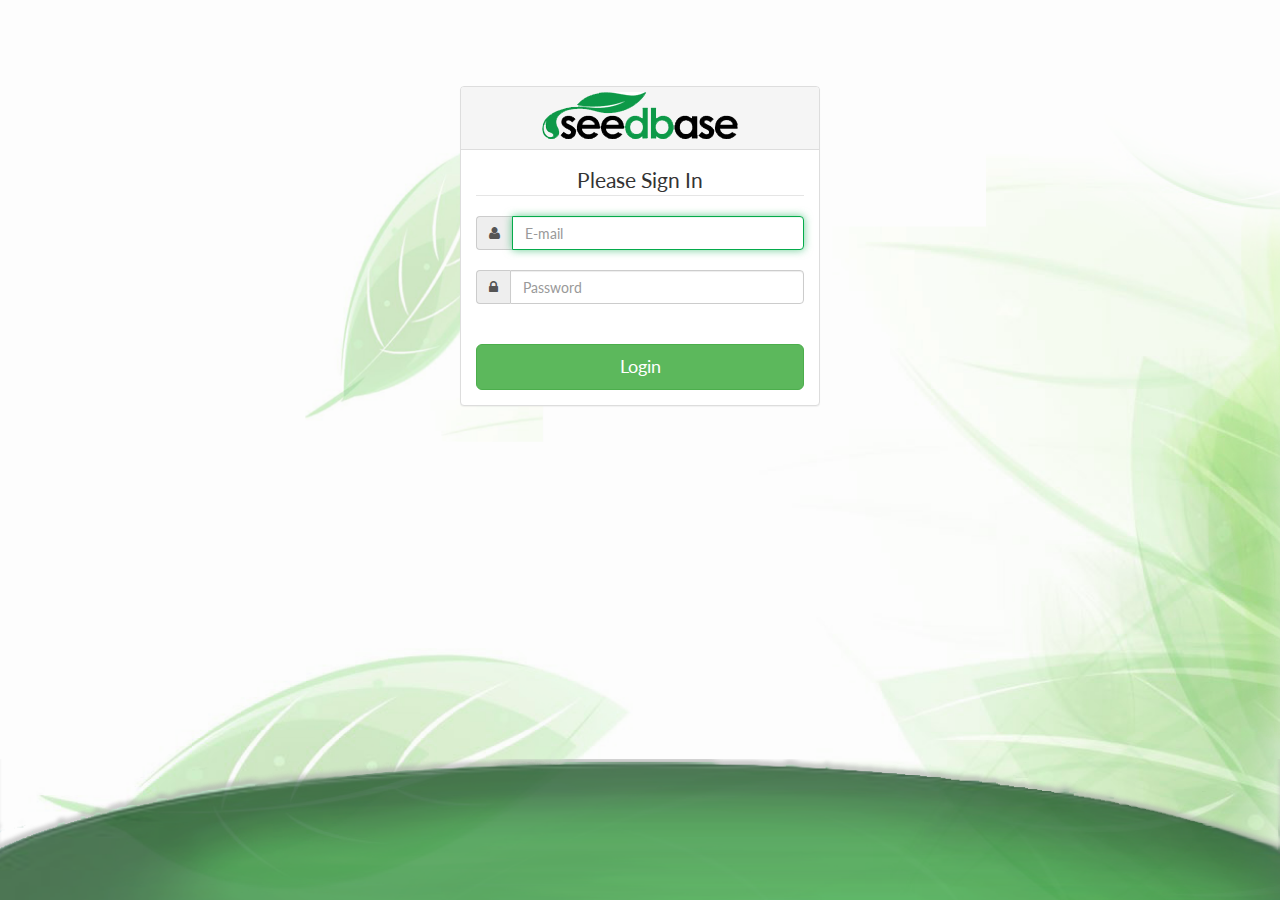
<file: seedbase_ang/index.html>
<!DOCTYPE html>
<html lang="en" ng-app="Seedbase">	
    <head>		
        <meta charset="utf-8">
        <meta name="viewport" content="width=device-width, initial-scale=1.0">	
        <title>MDM | Mobile Device Management</title>
        <link rel="stylesheet" href="css/bootstrap.css">
        <link href="font-awesome/css/font-awesome.css" rel="stylesheet">
	<link href='http://fonts.googleapis.com/css?family=Lato' rel='stylesheet' type='text/css'>
        <!-- SB Admin CSS - Include with every page -->
        <link href="css/sb-admin.css" rel="stylesheet">
    </head>
    <body class="bg">
        <div class="container">
            <div class="row">
                <div class="col-md-4 col-md-offset-4">
                    <div class="login-panel panel panel-default">
                        <div class="panel-heading">
                            <h3 class="panel-title text-center"> <img src="img/seedbase-logo.png" class="width-auto"/> </h3> 
                            <!-- <h3 class="text-center">Please Sign In</h3> -->
                        </div>
                        <div class="panel-body" ng-view></div>
                    </div>
                </div>
            </div>
        </div>

        <div class="">
            <img class="img-responsive" style="position:absolute; bottom:0;" src="img/bottom-bg1.png"/>
        </div>
        
        <!-- Core Scripts - Include with every page -->
        <script src="lib/angular/angular.js"></script>
        <script src="lib/angular/angular-resource.js"></script>
        <script src="lib/angular/angular-cookies.js"></script>
        <script src="app/app.js"></script>
        <script src="app/controllers/LoginController.js"></script>
        <script src="app/services/LoginService.js"></script>
        <script src="js/jquery-1.10.2.js"></script>
        <script src="js/bootstrap.min.js"></script>
        <script src="js/plugins/metisMenu/jquery.metisMenu.js"></script>

        <!-- SB Admin Scripts - Include with every page -->
        <script src="js/sb-admin.js"></script>

    </body>    
</html>
</file>
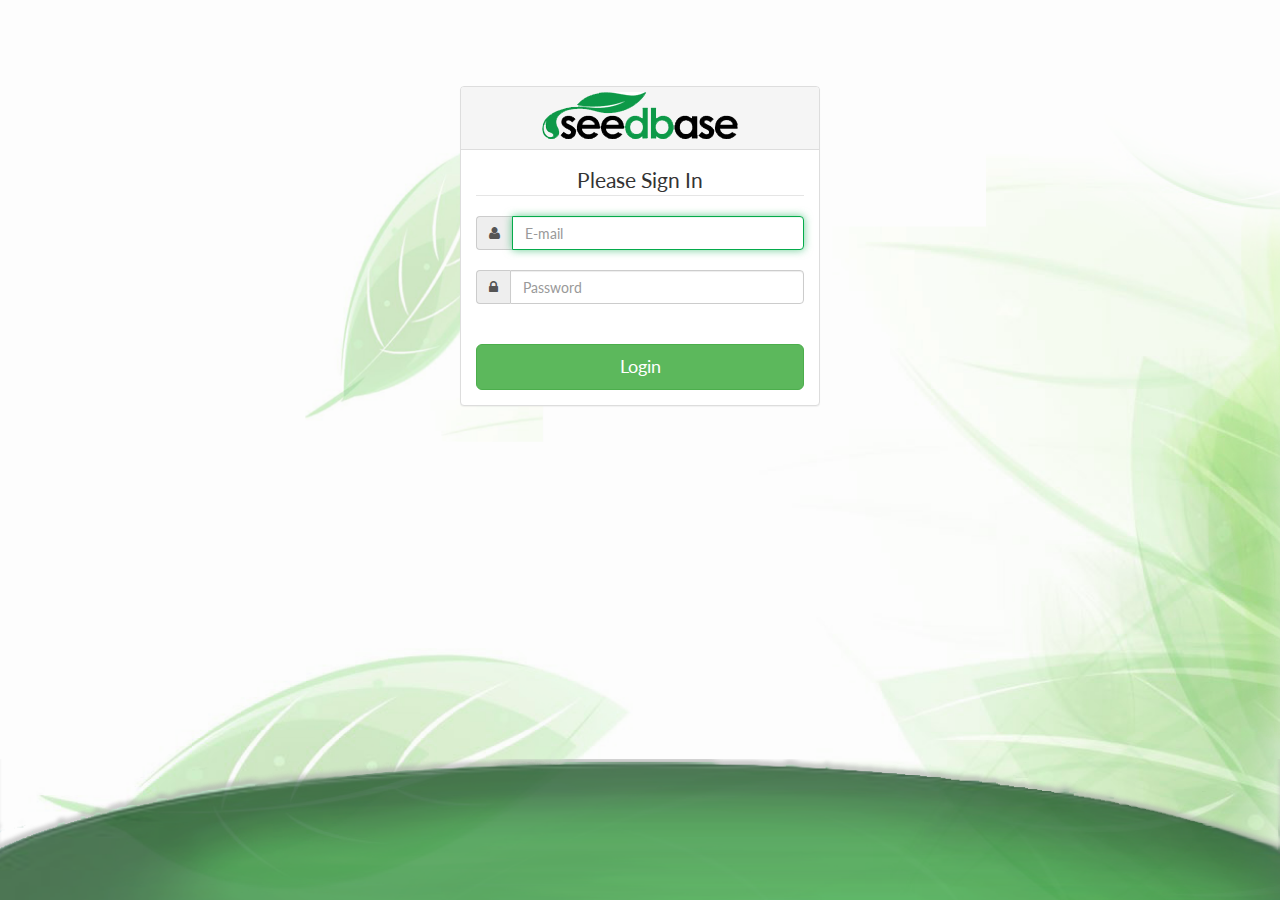
<file: seedbase_ang/home.html>
<!DOCTYPE html>
<html lang="en" ng-app="Seedbase">	
    <head>		
        <title>Users list</title>
        <meta charset="utf-8">
        <meta name="viewport" content="width=device-width, initial-scale=1.0">	
        <link rel="stylesheet" href="css/bootstrap.css">
        <link href="font-awesome/css/font-awesome.css" rel="stylesheet">
        <link href='http://fonts.googleapis.com/css?family=Lato' rel='stylesheet' type='text/css'>
        <!-- SB Admin CSS - Include with every page -->
        <link href="css/sb-admin.css" rel="stylesheet">
    </head>
    <body>

        <div id="wrapper">
            <nav class="navbar navbar-default navbar-fixed-top" role="navigation" style="margin-bottom: 0">
                <div class="navbar-header" ng-controller="HomeController">
                    <button type="button" class="navbar-toggle" data-toggle="collapse" data-target=".sidebar-collapse">
                        <span class="sr-only">Toggle navigation</span>
                        <span class="icon-bar"></span>
                        <span class="icon-bar"></span>
                        <span class="icon-bar"></span>
                    </button>
                    <a class="navbar-brand" href="home.html">{{username }}</a>
                </div>
                <!-- /.navbar-header -->

                <ul class="nav navbar-top-links navbar-right">
                    <li class="dropdown">
                        <a class="dropdown-toggle" data-toggle="dropdown" href="#">
                            <i class="fa fa-envelope fa-fw"></i>  <i class="fa fa-caret-down"></i>
                        </a>
                        <ul class="dropdown-menu dropdown-messages">
                            <li>
                                <a href="#">
                                    <div>
                                        <strong>John Smith</strong>
                                        <span class="pull-right text-muted">
                                            <em>Yesterday</em>
                                        </span>
                                    </div>
                                    <div>Lorem ipsum dolor sit amet, consectetur adipiscing elit. Pellentesque eleifend...</div>
                                </a>
                            </li>
                            <li class="divider"></li>
                            <li>
                                <a href="#">
                                    <div>
                                        <strong>John Smith</strong>
                                        <span class="pull-right text-muted">
                                            <em>Yesterday</em>
                                        </span>
                                    </div>
                                    <div>Lorem ipsum dolor sit amet, consectetur adipiscing elit. Pellentesque eleifend...</div>
                                </a>
                            </li>
                            <li class="divider"></li>
                            <li>
                                <a href="#">
                                    <div>
                                        <strong>John Smith</strong>
                                        <span class="pull-right text-muted">
                                            <em>Yesterday</em>
                                        </span>
                                    </div>
                                    <div>Lorem ipsum dolor sit amet, consectetur adipiscing elit. Pellentesque eleifend...</div>
                                </a>
                            </li>
                            <li class="divider"></li>
                            <li>
                                <a class="text-center" href="#">
                                    <strong>Read All Messages</strong>
                                    <i class="fa fa-angle-right"></i>
                                </a>
                            </li>
                        </ul>
                        <!-- /.dropdown-messages -->
                    </li>
                    <!-- /.dropdown -->
                    <li class="dropdown">
                        <a class="dropdown-toggle" data-toggle="dropdown" href="#">
                            <i class="fa fa-tasks fa-fw"></i>  <i class="fa fa-caret-down"></i>
                        </a>
                        <ul class="dropdown-menu dropdown-tasks">
                            <li>
                                <a href="#">
                                    <div>
                                        <p>
                                            <strong>Task 1</strong>
                                            <span class="pull-right text-muted">40% Complete</span>
                                        </p>
                                        <div class="progress progress-striped active">
                                            <div class="progress-bar progress-bar-success" role="progressbar" aria-valuenow="40" aria-valuemin="0" aria-valuemax="100" style="width: 40%">
                                                <span class="sr-only">40% Complete (success)</span>
                                            </div>
                                        </div>
                                    </div>
                                </a>
                            </li>
                            <li class="divider"></li>
                            <li>
                                <a href="#">
                                    <div>
                                        <p>
                                            <strong>Task 2</strong>
                                            <span class="pull-right text-muted">20% Complete</span>
                                        </p>
                                        <div class="progress progress-striped active">
                                            <div class="progress-bar progress-bar-info" role="progressbar" aria-valuenow="20" aria-valuemin="0" aria-valuemax="100" style="width: 20%">
                                                <span class="sr-only">20% Complete</span>
                                            </div>
                                        </div>
                                    </div>
                                </a>
                            </li>
                            <li class="divider"></li>
                            <li>
                                <a href="#">
                                    <div>
                                        <p>
                                            <strong>Task 3</strong>
                                            <span class="pull-right text-muted">60% Complete</span>
                                        </p>
                                        <div class="progress progress-striped active">
                                            <div class="progress-bar progress-bar-warning" role="progressbar" aria-valuenow="60" aria-valuemin="0" aria-valuemax="100" style="width: 60%">
                                                <span class="sr-only">60% Complete (warning)</span>
                                            </div>
                                        </div>
                                    </div>
                                </a>
                            </li>
                            <li class="divider"></li>
                            <li>
                                <a href="#">
                                    <div>
                                        <p>
                                            <strong>Task 4</strong>
                                            <span class="pull-right text-muted">80% Complete</span>
                                        </p>
                                        <div class="progress progress-striped active">
                                            <div class="progress-bar progress-bar-danger" role="progressbar" aria-valuenow="80" aria-valuemin="0" aria-valuemax="100" style="width: 80%">
                                                <span class="sr-only">80% Complete (danger)</span>
                                            </div>
                                        </div>
                                    </div>
                                </a>
                            </li>
                            <li class="divider"></li>
                            <li>
                                <a class="text-center" href="#">
                                    <strong>See All Tasks</strong>
                                    <i class="fa fa-angle-right"></i>
                                </a>
                            </li>
                        </ul>
                        <!-- /.dropdown-tasks -->
                    </li>
                    <!-- /.dropdown -->
                    <li class="dropdown">
                        <a class="dropdown-toggle" data-toggle="dropdown" href="#">
                            <i class="fa fa-bell fa-fw"></i>  <i class="fa fa-caret-down"></i>
                        </a>
                        <ul class="dropdown-menu dropdown-alerts">
                            <li>
                                <a href="#">
                                    <div>
                                        <i class="fa fa-comment fa-fw"></i> New Comment
                                        <span class="pull-right text-muted small">4 minutes ago</span>
                                    </div>
                                </a>
                            </li>
                            <li class="divider"></li>
                            <li>
                                <a href="#">
                                    <div>
                                        <i class="fa fa-twitter fa-fw"></i> 3 New Followers
                                        <span class="pull-right text-muted small">12 minutes ago</span>
                                    </div>
                                </a>
                            </li>
                            <li class="divider"></li>
                            <li>
                                <a href="#">
                                    <div>
                                        <i class="fa fa-envelope fa-fw"></i> Message Sent
                                        <span class="pull-right text-muted small">4 minutes ago</span>
                                    </div>
                                </a>
                            </li>
                            <li class="divider"></li>
                            <li>
                                <a href="#">
                                    <div>
                                        <i class="fa fa-tasks fa-fw"></i> New Task
                                        <span class="pull-right text-muted small">4 minutes ago</span>
                                    </div>
                                </a>
                            </li>
                            <li class="divider"></li>
                            <li>
                                <a href="#">
                                    <div>
                                        <i class="fa fa-upload fa-fw"></i> Server Rebooted
                                        <span class="pull-right text-muted small">4 minutes ago</span>
                                    </div>
                                </a>
                            </li>
                            <li class="divider"></li>
                            <li>
                                <a class="text-center" href="#">
                                    <strong>See All Alerts</strong>
                                    <i class="fa fa-angle-right"></i>
                                </a>
                            </li>
                        </ul>
                        <!-- /.dropdown-alerts -->
                    </li>
                    <!-- /.dropdown -->
                    <li class="dropdown" ng-controller="HomeController">
                        <a class="dropdown-toggle" data-toggle="dropdown" href="#">
                            <i class="fa fa-user fa-fw"></i>  <i class="fa fa-caret-down"></i>
                        </a>
                        <ul class="dropdown-menu dropdown-user">
                            <li><a href="#"><i class="fa fa-user fa-fw"></i> User Profile</a>
                            </li>
                            <li><a href="#"><i class="fa fa-gear fa-fw"></i> Settings</a>
                            </li>
                            <li class="divider"></li>
                            <li><a href="#" ng-click="logout()"><i class="fa fa-sign-out fa-fw"></i> Logout</a>
                            </li>
                        </ul>
                        <!-- /.dropdown-user -->
                    </li>
                    <!-- /.dropdown -->
                </ul>
                <!-- /.navbar-top-links -->

                <div class="navbar-default navbar-static-side" role="navigation">
                    <div class="sidebar-collapse">
                        <ul class="nav" id="side-menu">
                            <li class="sidebar-search">
                                <div class="input-group custom-search-form">
                                    <input type="text" class="form-control" placeholder="Search...">
                                    <span class="input-group-btn">
                                        <button class="btn btn-default" type="button">
                                            <i class="fa fa-search"></i>
                                        </button>
                                    </span>
                                </div>
                                <!-- /input-group -->
                            </li>
                            <li>
                                <a href="home.html"><i class="fa fa-dashboard fa-fw"></i> Dashboard</a>
                            </li>
                            <li>
                                <a href="#"><i class="fa fa-bar-chart-o fa-fw"></i> Charts<span class="fa arrow"></span></a>
                                <ul class="nav nav-second-level">
                                    <li>
                                        <a href="flot.html">Flot Charts</a>
                                    </li>
                                    <li>
                                        <a href="morris.html">Morris.js Charts</a>
                                    </li>
                                </ul>
                                <!-- /.nav-second-level -->
                            </li>
                            <li>
                                <a href="tables.html"><i class="fa fa-table fa-fw"></i> Tables</a>
                            </li>
                            <li>
                                <a href="forms.html"><i class="fa fa-edit fa-fw"></i> Forms</a>
                            </li>
                            <li>
                                <a href="#"><i class="fa fa-wrench fa-fw"></i> UI Elements<span class="fa arrow"></span></a>
                                <ul class="nav nav-second-level">
                                    <li>
                                        <a href="panels-wells.html">Panels and Wells</a>
                                    </li>
                                    <li>
                                        <a href="buttons.html">Buttons</a>
                                    </li>
                                    <li>
                                        <a href="notifications.html">Notifications</a>
                                    </li>
                                    <li>
                                        <a href="typography.html">Typography</a>
                                    </li>
                                    <li>
                                        <a href="grid.html">Grid</a>
                                    </li>
                                </ul>
                                <!-- /.nav-second-level -->
                            </li>
                            <li>
                                <a href="#"><i class="fa fa-sitemap fa-fw"></i> Multi-Level Dropdown<span class="fa arrow"></span></a>
                                <ul class="nav nav-second-level">
                                    <li>
                                        <a href="#">Second Level Item</a>
                                    </li>
                                    <li>
                                        <a href="#">Second Level Item</a>
                                    </li>
                                    <li>
                                        <a href="#">Third Level <span class="fa arrow"></span></a>
                                        <ul class="nav nav-third-level">
                                            <li>
                                                <a href="#">Third Level Item</a>
                                            </li>
                                            <li>
                                                <a href="#">Third Level Item</a>
                                            </li>
                                            <li>
                                                <a href="#">Third Level Item</a>
                                            </li>
                                            <li>
                                                <a href="#">Third Level Item</a>
                                            </li>
                                        </ul>
                                        <!-- /.nav-third-level -->
                                    </li>
                                </ul>
                                <!-- /.nav-second-level -->
                            </li>
                            <li>
                                <a href="#"><i class="fa fa-files-o fa-fw"></i> Sample Pages<span class="fa arrow"></span></a>
                                <ul class="nav nav-second-level">
                                    <li>
                                        <a href="blank.html">Blank Page</a>
                                    </li>
                                    <li>
                                        <a href="login.html">Login Page</a>
                                    </li>
                                </ul>
                                <!-- /.nav-second-level -->
                            </li>
                        </ul>
                        <!-- /#side-menu -->
                    </div>
                    <!-- /.sidebar-collapse -->
                </div>
                <!-- /.navbar-static-side -->
            </nav>

            <div id="page-wrapper">
                <div class="row">
                    <div class="col-md-12" ng-view>                        
                    </div>
                    <!-- /.col-lg-12 -->

                </div>

            </div>
            <!-- /#page-wrapper -->

            <!--Map Code-->


        </div>
        <!-- /#wrapper -->
        <div id="footer">
            <div class="container">
                <p class="text-muted">  Copyrights </p>
            </div>
        </div>
        <!-- Page-Level Demo Scripts - Blank - Use for reference -->

        <!-- Core Scripts - Include with every page -->
        <script src="lib/angular/angular.js"></script>
        <script src="lib/angular/angular-resource.js"></script>
        <script src="lib/angular/angular-cookies.js"></script>
        <script src="js/jquery-1.10.2.js"></script>
        <script src="app/controllers/HomeController.js"></script>
        <script src="app/services/HomeService.js"></script>
        
        <script src="js/bootstrap.min.js"></script>
        <script src="js/plugins/metisMenu/jquery.metisMenu.js"></script>

        <!-- SB Admin Scripts - Include with every page -->
        <script src="js/sb-admin.js"></script>

    </body>    
</html>
</file>
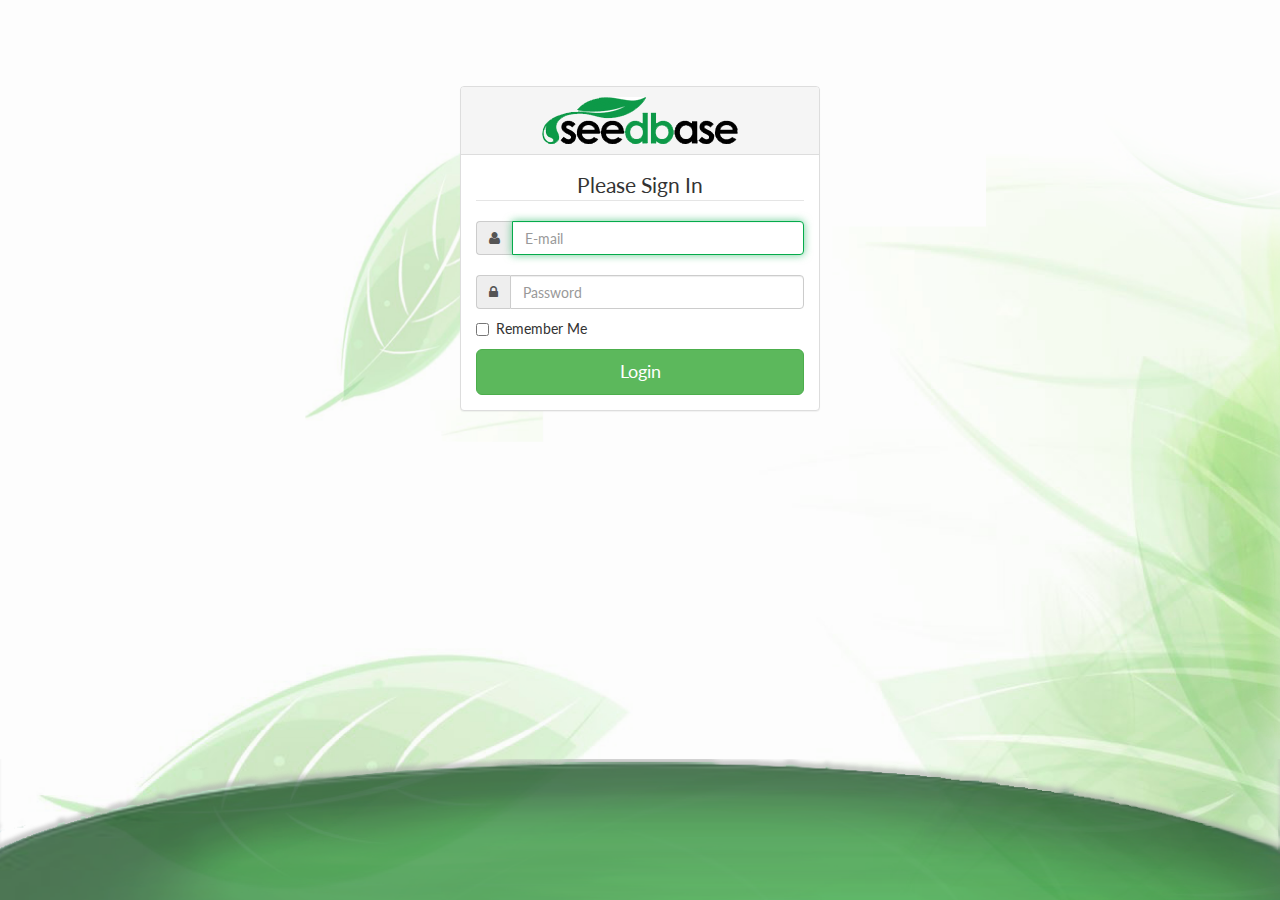
<file: seedbase_html/login.html>
<!DOCTYPE html>
<html>

<head>

    <meta charset="utf-8">
    <meta name="viewport" content="width=device-width, initial-scale=1.0">

    <title>MDM | Mobile Device Managment</title>

    <!-- Core CSS - Include with every page -->
    <link href="css/bootstrap.min.css" rel="stylesheet">
    <link href="font-awesome/css/font-awesome.css" rel="stylesheet">
	<link href='http://fonts.googleapis.com/css?family=Lato' rel='stylesheet' type='text/css'>
    <!-- SB Admin CSS - Include with every page -->
    <link href="css/sb-admin.css" rel="stylesheet">

</head>

<body class="bg">
	
    <div class="container">
        <div class="row">
            <div class="col-md-4 col-md-offset-4">
                <div class="login-panel panel panel-default">
                    <div class="panel-heading">
                       <h3 class="panel-title text-center"> <img src="img/seedbase-logo.png" /> </h3> 
						<!-- <h3 class="text-center">Please Sign In</h3> -->
                    </div>
                    <div class="panel-body">
                        <form role="form">
                            <fieldset>
							<legend class="text-center"> Please Sign In </legend>
								<div class="input-group">
										<span class="input-group-addon"><i class="fa fa-user"></i></span>
										<input class="form-control" placeholder="E-mail" name="email" type="email" autofocus>
									</div>
									<br/>
                                <div class="input-group">
									<span class="input-group-addon"><i class="fa fa-lock"></i></span>
                                    <input class="form-control" placeholder="Password" name="password" type="password" value="">
                                </div>
                                <div class="checkbox">
                                    <label>
                                        <input name="remember" type="checkbox" value="Remember Me">Remember Me
                                    </label>
                                </div>
                                <!--  Change this to a button or input when using this as a form -->
                                <a href="dashboard.html" class="btn btn-lg btn-success btn-block">Login</a>
                            </fieldset>
                        </form>
                    </div>
                </div>
            </div>
        </div>
    </div>

	<div class="">
		<img class="img-responsive" style="position:absolute; bottom:0;" src="img/bottom-bg1.png"/>
	</div>
	
    <!-- Core Scripts - Include with every page -->
    <script src="js/jquery-1.10.2.js"></script>
    <script src="js/bootstrap.min.js"></script>
    <script src="js/plugins/metisMenu/jquery.metisMenu.js"></script>

    <!-- SB Admin Scripts - Include with every page -->
    <script src="js/sb-admin.js"></script>

</body>

</html>
</file>
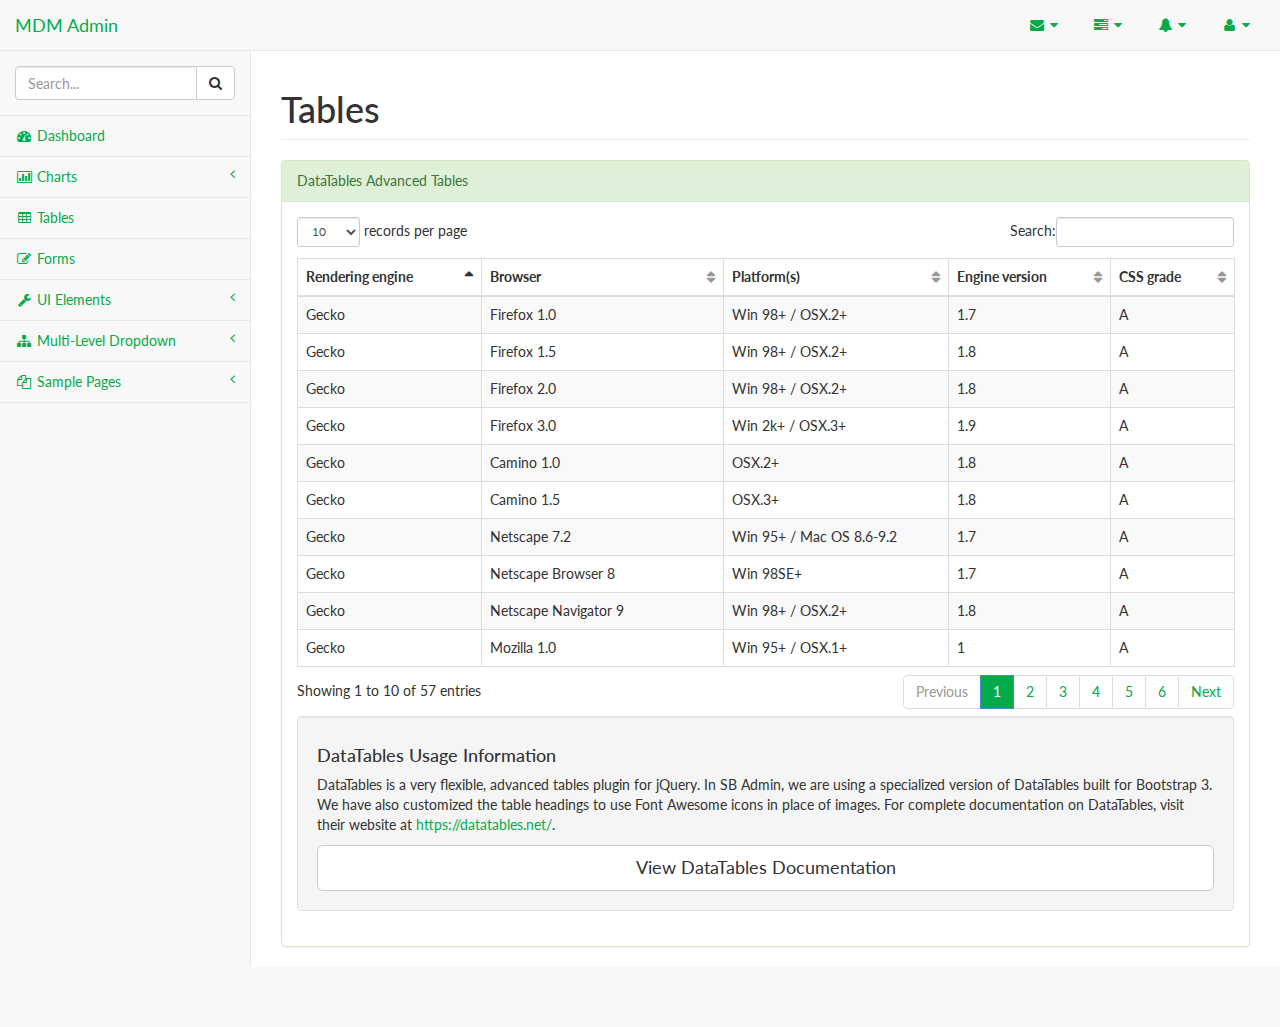
<file: seedbase_html/tables.html>
<!DOCTYPE html>
<html>

<head>

    <meta charset="utf-8">
    <meta name="viewport" content="width=device-width, initial-scale=1.0">

    <title>MDM | Mobile Device Managment</title>

    <!-- Core CSS - Include with every page -->
    <link href="css/bootstrap.min.css" rel="stylesheet">
    <link href="font-awesome/css/font-awesome.css" rel="stylesheet">

    <!-- Page-Level Plugin CSS - Tables --><link href='http://fonts.googleapis.com/css?family=Lato' rel='stylesheet' type='text/css'>
    <link href="css/plugins/dataTables/dataTables.bootstrap.css" rel="stylesheet">

    <!-- SB Admin CSS - Include with every page -->
    <link href="css/sb-admin.css" rel="stylesheet">

</head>

<body>

    <div id="wrapper">

        <nav class="navbar navbar-default navbar-fixed-top" role="navigation" style="margin-bottom: 0">
            <div class="navbar-header">
                <button type="button" class="navbar-toggle" data-toggle="collapse" data-target=".sidebar-collapse">
                    <span class="sr-only">Toggle navigation</span>
                    <span class="icon-bar"></span>
                    <span class="icon-bar"></span>
                    <span class="icon-bar"></span>
                </button>
                <a class="navbar-brand" href="dashboard.html">MDM Admin</a>
            </div>
            <!-- /.navbar-header -->

            <ul class="nav navbar-top-links navbar-right">
                <li class="dropdown">
                    <a class="dropdown-toggle" data-toggle="dropdown" href="#">
                        <i class="fa fa-envelope fa-fw"></i>  <i class="fa fa-caret-down"></i>
                    </a>
                    <ul class="dropdown-menu dropdown-messages">
                        <li>
                            <a href="#">
                                <div>
                                    <strong>John Smith</strong>
                                    <span class="pull-right text-muted">
                                        <em>Yesterday</em>
                                    </span>
                                </div>
                                <div>Lorem ipsum dolor sit amet, consectetur adipiscing elit. Pellentesque eleifend...</div>
                            </a>
                        </li>
                        <li class="divider"></li>
                        <li>
                            <a href="#">
                                <div>
                                    <strong>John Smith</strong>
                                    <span class="pull-right text-muted">
                                        <em>Yesterday</em>
                                    </span>
                                </div>
                                <div>Lorem ipsum dolor sit amet, consectetur adipiscing elit. Pellentesque eleifend...</div>
                            </a>
                        </li>
                        <li class="divider"></li>
                        <li>
                            <a href="#">
                                <div>
                                    <strong>John Smith</strong>
                                    <span class="pull-right text-muted">
                                        <em>Yesterday</em>
                                    </span>
                                </div>
                                <div>Lorem ipsum dolor sit amet, consectetur adipiscing elit. Pellentesque eleifend...</div>
                            </a>
                        </li>
                        <li class="divider"></li>
                        <li>
                            <a class="text-center" href="#">
                                <strong>Read All Messages</strong>
                                <i class="fa fa-angle-right"></i>
                            </a>
                        </li>
                    </ul>
                    <!-- /.dropdown-messages -->
                </li>
                <!-- /.dropdown -->
                <li class="dropdown">
                    <a class="dropdown-toggle" data-toggle="dropdown" href="#">
                        <i class="fa fa-tasks fa-fw"></i>  <i class="fa fa-caret-down"></i>
                    </a>
                    <ul class="dropdown-menu dropdown-tasks">
                        <li>
                            <a href="#">
                                <div>
                                    <p>
                                        <strong>Task 1</strong>
                                        <span class="pull-right text-muted">40% Complete</span>
                                    </p>
                                    <div class="progress progress-striped active">
                                        <div class="progress-bar progress-bar-success" role="progressbar" aria-valuenow="40" aria-valuemin="0" aria-valuemax="100" style="width: 40%">
                                            <span class="sr-only">40% Complete (success)</span>
                                        </div>
                                    </div>
                                </div>
                            </a>
                        </li>
                        <li class="divider"></li>
                        <li>
                            <a href="#">
                                <div>
                                    <p>
                                        <strong>Task 2</strong>
                                        <span class="pull-right text-muted">20% Complete</span>
                                    </p>
                                    <div class="progress progress-striped active">
                                        <div class="progress-bar progress-bar-info" role="progressbar" aria-valuenow="20" aria-valuemin="0" aria-valuemax="100" style="width: 20%">
                                            <span class="sr-only">20% Complete</span>
                                        </div>
                                    </div>
                                </div>
                            </a>
                        </li>
                        <li class="divider"></li>
                        <li>
                            <a href="#">
                                <div>
                                    <p>
                                        <strong>Task 3</strong>
                                        <span class="pull-right text-muted">60% Complete</span>
                                    </p>
                                    <div class="progress progress-striped active">
                                        <div class="progress-bar progress-bar-warning" role="progressbar" aria-valuenow="60" aria-valuemin="0" aria-valuemax="100" style="width: 60%">
                                            <span class="sr-only">60% Complete (warning)</span>
                                        </div>
                                    </div>
                                </div>
                            </a>
                        </li>
                        <li class="divider"></li>
                        <li>
                            <a href="#">
                                <div>
                                    <p>
                                        <strong>Task 4</strong>
                                        <span class="pull-right text-muted">80% Complete</span>
                                    </p>
                                    <div class="progress progress-striped active">
                                        <div class="progress-bar progress-bar-danger" role="progressbar" aria-valuenow="80" aria-valuemin="0" aria-valuemax="100" style="width: 80%">
                                            <span class="sr-only">80% Complete (danger)</span>
                                        </div>
                                    </div>
                                </div>
                            </a>
                        </li>
                        <li class="divider"></li>
                        <li>
                            <a class="text-center" href="#">
                                <strong>See All Tasks</strong>
                                <i class="fa fa-angle-right"></i>
                            </a>
                        </li>
                    </ul>
                    <!-- /.dropdown-tasks -->
                </li>
                <!-- /.dropdown -->
                <li class="dropdown">
                    <a class="dropdown-toggle" data-toggle="dropdown" href="#">
                        <i class="fa fa-bell fa-fw"></i>  <i class="fa fa-caret-down"></i>
                    </a>
                    <ul class="dropdown-menu dropdown-alerts">
                        <li>
                            <a href="#">
                                <div>
                                    <i class="fa fa-comment fa-fw"></i> New Comment
                                    <span class="pull-right text-muted small">4 minutes ago</span>
                                </div>
                            </a>
                        </li>
                        <li class="divider"></li>
                        <li>
                            <a href="#">
                                <div>
                                    <i class="fa fa-twitter fa-fw"></i> 3 New Followers
                                    <span class="pull-right text-muted small">12 minutes ago</span>
                                </div>
                            </a>
                        </li>
                        <li class="divider"></li>
                        <li>
                            <a href="#">
                                <div>
                                    <i class="fa fa-envelope fa-fw"></i> Message Sent
                                    <span class="pull-right text-muted small">4 minutes ago</span>
                                </div>
                            </a>
                        </li>
                        <li class="divider"></li>
                        <li>
                            <a href="#">
                                <div>
                                    <i class="fa fa-tasks fa-fw"></i> New Task
                                    <span class="pull-right text-muted small">4 minutes ago</span>
                                </div>
                            </a>
                        </li>
                        <li class="divider"></li>
                        <li>
                            <a href="#">
                                <div>
                                    <i class="fa fa-upload fa-fw"></i> Server Rebooted
                                    <span class="pull-right text-muted small">4 minutes ago</span>
                                </div>
                            </a>
                        </li>
                        <li class="divider"></li>
                        <li>
                            <a class="text-center" href="#">
                                <strong>See All Alerts</strong>
                                <i class="fa fa-angle-right"></i>
                            </a>
                        </li>
                    </ul>
                    <!-- /.dropdown-alerts -->
                </li>
                <!-- /.dropdown -->
                <li class="dropdown">
                    <a class="dropdown-toggle" data-toggle="dropdown" href="#">
                        <i class="fa fa-user fa-fw"></i>  <i class="fa fa-caret-down"></i>
                    </a>
                    <ul class="dropdown-menu dropdown-user">
                        <li><a href="#"><i class="fa fa-user fa-fw"></i> User Profile</a>
                        </li>
                        <li><a href="#"><i class="fa fa-gear fa-fw"></i> Settings</a>
                        </li>
                        <li class="divider"></li>
                        <li><a href="login.html"><i class="fa fa-sign-out fa-fw"></i> Logout</a>
                        </li>
                    </ul>
                    <!-- /.dropdown-user -->
                </li>
                <!-- /.dropdown -->
            </ul>
            <!-- /.navbar-top-links -->

            <div class="navbar-default navbar-static-side" role="navigation">
                <div class="sidebar-collapse">
                    <ul class="nav" id="side-menu">
                        <li class="sidebar-search">
                            <div class="input-group custom-search-form">
                                <input type="text" class="form-control" placeholder="Search...">
                                <span class="input-group-btn">
                                <button class="btn btn-default" type="button">
                                    <i class="fa fa-search"></i>
                                </button>
                            </span>
                            </div>
                            <!-- /input-group -->
                        </li>
                        <li>
                            <a href="dashboard.html"><i class="fa fa-dashboard fa-fw"></i> <span class="text">Dashboard</span></a>
                        </li>
                        <li>
                            <a href="#"><i class="fa fa-bar-chart-o fa-fw"></i> <span class="text">Charts</span><span class="fa arrow"></span></a>
                            <ul class="nav nav-second-level">
                                <li>
                                    <a href="flot.html">Flot Charts</a>
                                </li>
                                <li>
                                    <a href="morris.html">Morris.js Charts</a>
                                </li>
                            </ul>
                            <!-- /.nav-second-level -->
                        </li>
                        <li>
                            <a href="tables.html"><i class="fa fa-table fa-fw"></i> <span class="text">Tables</span></a>
                        </li>
                        <li>
                            <a href="forms.html"><i class="fa fa-edit fa-fw"></i> <span class="text">Forms</span></a>
                        </li>
                        <li>
                            <a href="#"><i class="fa fa-wrench fa-fw"></i><span class="text"> UI Elements</span><span class="fa arrow"></span></a>
                            <ul class="nav nav-second-level">
                                <li>
                                    <a href="panels-wells.html">Panels and Wells</a>
                                </li>
                                <li>
                                    <a href="buttons.html">Buttons</a>
                                </li>
                                <li>
                                    <a href="notifications.html">Notifications</a>
                                </li>
                                <li>
                                    <a href="typography.html">Typography</a>
                                </li>
                                <li>
                                    <a href="grid.html">Grid</a>
                                </li>
                            </ul>
                            <!-- /.nav-second-level -->
                        </li>
                        <li>
                            <a href="#"><i class="fa fa-sitemap fa-fw"></i><span class="text"> Multi-Level Dropdown</span><span class="fa arrow"></span></a>
                            <ul class="nav nav-second-level">
                                <li>
                                    <a href="#">Second Level Item</a>
                                </li>
                                <li>
                                    <a href="#">Second Level Item</a>
                                </li>
                                <li>
                                    <a href="#">Third Level <span class="fa arrow"></span></a>
                                    <ul class="nav nav-third-level">
                                        <li>
                                            <a href="#">Third Level Item</a>
                                        </li>
                                        <li>
                                            <a href="#">Third Level Item</a>
                                        </li>
                                        <li>
                                            <a href="#">Third Level Item</a>
                                        </li>
                                        <li>
                                            <a href="#">Third Level Item</a>
                                        </li>
                                    </ul>
                                    <!-- /.nav-third-level -->
                                </li>
                            </ul>
                            <!-- /.nav-second-level -->
                        </li>
                        <li>
                            <a href="#"><i class="fa fa-files-o fa-fw"></i> <span class="text">Sample Pages</span><span class="fa arrow"></span></a>
                            <ul class="nav nav-second-level">
                                <li>
                                    <a href="blank.html">Blank Page</a>
                                </li>
                                <li>
                                    <a href="login.html">Login Page</a>
                                </li>
                            </ul>
                            <!-- /.nav-second-level -->
                        </li>
                    </ul>
                    <!-- /#side-menu -->
                </div>
                <!-- /.sidebar-collapse -->
            </div>
            <!-- /.navbar-static-side -->
        </nav>

        <div id="page-wrapper">
            <div class="row">
                <div class="col-lg-12">
                    <h1 class="page-header">Tables</h1>
                </div>
                <!-- /.col-lg-12 -->
            </div>
            <!-- /.row -->
            <div class="row">
                <div class="col-lg-12">
                    <div class="panel panel-success">
                        <div class="panel-heading">
                            DataTables Advanced Tables
                        </div>
                        <!-- /.panel-heading -->
                        <div class="panel-body">
                            <div class="table-responsive">
                                <table class="table table-striped table-bordered table-hover" id="dataTables-example">
                                    <thead>
                                        <tr>
                                            <th>Rendering engine</th>
                                            <th>Browser</th>
                                            <th>Platform(s)</th>
                                            <th>Engine version</th>
                                            <th>CSS grade</th>
                                        </tr>
                                    </thead>
                                    <tbody>
                                        <tr class="odd gradeX">
                                            <td>Trident</td>
                                            <td>Internet Explorer 4.0</td>
                                            <td>Win 95+</td>
                                            <td class="center">4</td>
                                            <td class="center">X</td>
                                        </tr>
                                        <tr class="even gradeC">
                                            <td>Trident</td>
                                            <td>Internet Explorer 5.0</td>
                                            <td>Win 95+</td>
                                            <td class="center">5</td>
                                            <td class="center">C</td>
                                        </tr>
                                        <tr class="odd gradeA">
                                            <td>Trident</td>
                                            <td>Internet Explorer 5.5</td>
                                            <td>Win 95+</td>
                                            <td class="center">5.5</td>
                                            <td class="center">A</td>
                                        </tr>
                                        <tr class="even gradeA">
                                            <td>Trident</td>
                                            <td>Internet Explorer 6</td>
                                            <td>Win 98+</td>
                                            <td class="center">6</td>
                                            <td class="center">A</td>
                                        </tr>
                                        <tr class="odd gradeA">
                                            <td>Trident</td>
                                            <td>Internet Explorer 7</td>
                                            <td>Win XP SP2+</td>
                                            <td class="center">7</td>
                                            <td class="center">A</td>
                                        </tr>
                                        <tr class="even gradeA">
                                            <td>Trident</td>
                                            <td>AOL browser (AOL desktop)</td>
                                            <td>Win XP</td>
                                            <td class="center">6</td>
                                            <td class="center">A</td>
                                        </tr>
                                        <tr class="gradeA">
                                            <td>Gecko</td>
                                            <td>Firefox 1.0</td>
                                            <td>Win 98+ / OSX.2+</td>
                                            <td class="center">1.7</td>
                                            <td class="center">A</td>
                                        </tr>
                                        <tr class="gradeA">
                                            <td>Gecko</td>
                                            <td>Firefox 1.5</td>
                                            <td>Win 98+ / OSX.2+</td>
                                            <td class="center">1.8</td>
                                            <td class="center">A</td>
                                        </tr>
                                        <tr class="gradeA">
                                            <td>Gecko</td>
                                            <td>Firefox 2.0</td>
                                            <td>Win 98+ / OSX.2+</td>
                                            <td class="center">1.8</td>
                                            <td class="center">A</td>
                                        </tr>
                                        <tr class="gradeA">
                                            <td>Gecko</td>
                                            <td>Firefox 3.0</td>
                                            <td>Win 2k+ / OSX.3+</td>
                                            <td class="center">1.9</td>
                                            <td class="center">A</td>
                                        </tr>
                                        <tr class="gradeA">
                                            <td>Gecko</td>
                                            <td>Camino 1.0</td>
                                            <td>OSX.2+</td>
                                            <td class="center">1.8</td>
                                            <td class="center">A</td>
                                        </tr>
                                        <tr class="gradeA">
                                            <td>Gecko</td>
                                            <td>Camino 1.5</td>
                                            <td>OSX.3+</td>
                                            <td class="center">1.8</td>
                                            <td class="center">A</td>
                                        </tr>
                                        <tr class="gradeA">
                                            <td>Gecko</td>
                                            <td>Netscape 7.2</td>
                                            <td>Win 95+ / Mac OS 8.6-9.2</td>
                                            <td class="center">1.7</td>
                                            <td class="center">A</td>
                                        </tr>
                                        <tr class="gradeA">
                                            <td>Gecko</td>
                                            <td>Netscape Browser 8</td>
                                            <td>Win 98SE+</td>
                                            <td class="center">1.7</td>
                                            <td class="center">A</td>
                                        </tr>
                                        <tr class="gradeA">
                                            <td>Gecko</td>
                                            <td>Netscape Navigator 9</td>
                                            <td>Win 98+ / OSX.2+</td>
                                            <td class="center">1.8</td>
                                            <td class="center">A</td>
                                        </tr>
                                        <tr class="gradeA">
                                            <td>Gecko</td>
                                            <td>Mozilla 1.0</td>
                                            <td>Win 95+ / OSX.1+</td>
                                            <td class="center">1</td>
                                            <td class="center">A</td>
                                        </tr>
                                        <tr class="gradeA">
                                            <td>Gecko</td>
                                            <td>Mozilla 1.1</td>
                                            <td>Win 95+ / OSX.1+</td>
                                            <td class="center">1.1</td>
                                            <td class="center">A</td>
                                        </tr>
                                        <tr class="gradeA">
                                            <td>Gecko</td>
                                            <td>Mozilla 1.2</td>
                                            <td>Win 95+ / OSX.1+</td>
                                            <td class="center">1.2</td>
                                            <td class="center">A</td>
                                        </tr>
                                        <tr class="gradeA">
                                            <td>Gecko</td>
                                            <td>Mozilla 1.3</td>
                                            <td>Win 95+ / OSX.1+</td>
                                            <td class="center">1.3</td>
                                            <td class="center">A</td>
                                        </tr>
                                        <tr class="gradeA">
                                            <td>Gecko</td>
                                            <td>Mozilla 1.4</td>
                                            <td>Win 95+ / OSX.1+</td>
                                            <td class="center">1.4</td>
                                            <td class="center">A</td>
                                        </tr>
                                        <tr class="gradeA">
                                            <td>Gecko</td>
                                            <td>Mozilla 1.5</td>
                                            <td>Win 95+ / OSX.1+</td>
                                            <td class="center">1.5</td>
                                            <td class="center">A</td>
                                        </tr>
                                        <tr class="gradeA">
                                            <td>Gecko</td>
                                            <td>Mozilla 1.6</td>
                                            <td>Win 95+ / OSX.1+</td>
                                            <td class="center">1.6</td>
                                            <td class="center">A</td>
                                        </tr>
                                        <tr class="gradeA">
                                            <td>Gecko</td>
                                            <td>Mozilla 1.7</td>
                                            <td>Win 98+ / OSX.1+</td>
                                            <td class="center">1.7</td>
                                            <td class="center">A</td>
                                        </tr>
                                        <tr class="gradeA">
                                            <td>Gecko</td>
                                            <td>Mozilla 1.8</td>
                                            <td>Win 98+ / OSX.1+</td>
                                            <td class="center">1.8</td>
                                            <td class="center">A</td>
                                        </tr>
                                        <tr class="gradeA">
                                            <td>Gecko</td>
                                            <td>Seamonkey 1.1</td>
                                            <td>Win 98+ / OSX.2+</td>
                                            <td class="center">1.8</td>
                                            <td class="center">A</td>
                                        </tr>
                                        <tr class="gradeA">
                                            <td>Gecko</td>
                                            <td>Epiphany 2.20</td>
                                            <td>Gnome</td>
                                            <td class="center">1.8</td>
                                            <td class="center">A</td>
                                        </tr>
                                        <tr class="gradeA">
                                            <td>Webkit</td>
                                            <td>Safari 1.2</td>
                                            <td>OSX.3</td>
                                            <td class="center">125.5</td>
                                            <td class="center">A</td>
                                        </tr>
                                        <tr class="gradeA">
                                            <td>Webkit</td>
                                            <td>Safari 1.3</td>
                                            <td>OSX.3</td>
                                            <td class="center">312.8</td>
                                            <td class="center">A</td>
                                        </tr>
                                        <tr class="gradeA">
                                            <td>Webkit</td>
                                            <td>Safari 2.0</td>
                                            <td>OSX.4+</td>
                                            <td class="center">419.3</td>
                                            <td class="center">A</td>
                                        </tr>
                                        <tr class="gradeA">
                                            <td>Webkit</td>
                                            <td>Safari 3.0</td>
                                            <td>OSX.4+</td>
                                            <td class="center">522.1</td>
                                            <td class="center">A</td>
                                        </tr>
                                        <tr class="gradeA">
                                            <td>Webkit</td>
                                            <td>OmniWeb 5.5</td>
                                            <td>OSX.4+</td>
                                            <td class="center">420</td>
                                            <td class="center">A</td>
                                        </tr>
                                        <tr class="gradeA">
                                            <td>Webkit</td>
                                            <td>iPod Touch / iPhone</td>
                                            <td>iPod</td>
                                            <td class="center">420.1</td>
                                            <td class="center">A</td>
                                        </tr>
                                        <tr class="gradeA">
                                            <td>Webkit</td>
                                            <td>S60</td>
                                            <td>S60</td>
                                            <td class="center">413</td>
                                            <td class="center">A</td>
                                        </tr>
                                        <tr class="gradeA">
                                            <td>Presto</td>
                                            <td>Opera 7.0</td>
                                            <td>Win 95+ / OSX.1+</td>
                                            <td class="center">-</td>
                                            <td class="center">A</td>
                                        </tr>
                                        <tr class="gradeA">
                                            <td>Presto</td>
                                            <td>Opera 7.5</td>
                                            <td>Win 95+ / OSX.2+</td>
                                            <td class="center">-</td>
                                            <td class="center">A</td>
                                        </tr>
                                        <tr class="gradeA">
                                            <td>Presto</td>
                                            <td>Opera 8.0</td>
                                            <td>Win 95+ / OSX.2+</td>
                                            <td class="center">-</td>
                                            <td class="center">A</td>
                                        </tr>
                                        <tr class="gradeA">
                                            <td>Presto</td>
                                            <td>Opera 8.5</td>
                                            <td>Win 95+ / OSX.2+</td>
                                            <td class="center">-</td>
                                            <td class="center">A</td>
                                        </tr>
                                        <tr class="gradeA">
                                            <td>Presto</td>
                                            <td>Opera 9.0</td>
                                            <td>Win 95+ / OSX.3+</td>
                                            <td class="center">-</td>
                                            <td class="center">A</td>
                                        </tr>
                                        <tr class="gradeA">
                                            <td>Presto</td>
                                            <td>Opera 9.2</td>
                                            <td>Win 88+ / OSX.3+</td>
                                            <td class="center">-</td>
                                            <td class="center">A</td>
                                        </tr>
                                        <tr class="gradeA">
                                            <td>Presto</td>
                                            <td>Opera 9.5</td>
                                            <td>Win 88+ / OSX.3+</td>
                                            <td class="center">-</td>
                                            <td class="center">A</td>
                                        </tr>
                                        <tr class="gradeA">
                                            <td>Presto</td>
                                            <td>Opera for Wii</td>
                                            <td>Wii</td>
                                            <td class="center">-</td>
                                            <td class="center">A</td>
                                        </tr>
                                        <tr class="gradeA">
                                            <td>Presto</td>
                                            <td>Nokia N800</td>
                                            <td>N800</td>
                                            <td class="center">-</td>
                                            <td class="center">A</td>
                                        </tr>
                                        <tr class="gradeA">
                                            <td>Presto</td>
                                            <td>Nintendo DS browser</td>
                                            <td>Nintendo DS</td>
                                            <td class="center">8.5</td>
                                            <td class="center">C/A<sup>1</sup>
                                            </td>
                                        </tr>
                                        <tr class="gradeC">
                                            <td>KHTML</td>
                                            <td>Konqureror 3.1</td>
                                            <td>KDE 3.1</td>
                                            <td class="center">3.1</td>
                                            <td class="center">C</td>
                                        </tr>
                                        <tr class="gradeA">
                                            <td>KHTML</td>
                                            <td>Konqureror 3.3</td>
                                            <td>KDE 3.3</td>
                                            <td class="center">3.3</td>
                                            <td class="center">A</td>
                                        </tr>
                                        <tr class="gradeA">
                                            <td>KHTML</td>
                                            <td>Konqureror 3.5</td>
                                            <td>KDE 3.5</td>
                                            <td class="center">3.5</td>
                                            <td class="center">A</td>
                                        </tr>
                                        <tr class="gradeX">
                                            <td>Tasman</td>
                                            <td>Internet Explorer 4.5</td>
                                            <td>Mac OS 8-9</td>
                                            <td class="center">-</td>
                                            <td class="center">X</td>
                                        </tr>
                                        <tr class="gradeC">
                                            <td>Tasman</td>
                                            <td>Internet Explorer 5.1</td>
                                            <td>Mac OS 7.6-9</td>
                                            <td class="center">1</td>
                                            <td class="center">C</td>
                                        </tr>
                                        <tr class="gradeC">
                                            <td>Tasman</td>
                                            <td>Internet Explorer 5.2</td>
                                            <td>Mac OS 8-X</td>
                                            <td class="center">1</td>
                                            <td class="center">C</td>
                                        </tr>
                                        <tr class="gradeA">
                                            <td>Misc</td>
                                            <td>NetFront 3.1</td>
                                            <td>Embedded devices</td>
                                            <td class="center">-</td>
                                            <td class="center">C</td>
                                        </tr>
                                        <tr class="gradeA">
                                            <td>Misc</td>
                                            <td>NetFront 3.4</td>
                                            <td>Embedded devices</td>
                                            <td class="center">-</td>
                                            <td class="center">A</td>
                                        </tr>
                                        <tr class="gradeX">
                                            <td>Misc</td>
                                            <td>Dillo 0.8</td>
                                            <td>Embedded devices</td>
                                            <td class="center">-</td>
                                            <td class="center">X</td>
                                        </tr>
                                        <tr class="gradeX">
                                            <td>Misc</td>
                                            <td>Links</td>
                                            <td>Text only</td>
                                            <td class="center">-</td>
                                            <td class="center">X</td>
                                        </tr>
                                        <tr class="gradeX">
                                            <td>Misc</td>
                                            <td>Lynx</td>
                                            <td>Text only</td>
                                            <td class="center">-</td>
                                            <td class="center">X</td>
                                        </tr>
                                        <tr class="gradeC">
                                            <td>Misc</td>
                                            <td>IE Mobile</td>
                                            <td>Windows Mobile 6</td>
                                            <td class="center">-</td>
                                            <td class="center">C</td>
                                        </tr>
                                        <tr class="gradeC">
                                            <td>Misc</td>
                                            <td>PSP browser</td>
                                            <td>PSP</td>
                                            <td class="center">-</td>
                                            <td class="center">C</td>
                                        </tr>
                                        <tr class="gradeU">
                                            <td>Other browsers</td>
                                            <td>All others</td>
                                            <td>-</td>
                                            <td class="center">-</td>
                                            <td class="center">U</td>
                                        </tr>
                                    </tbody>
                                </table>
                            </div>
                            <!-- /.table-responsive -->
                            <div class="well">
                                <h4>DataTables Usage Information</h4>
                                <p>DataTables is a very flexible, advanced tables plugin for jQuery. In SB Admin, we are using a specialized version of DataTables built for Bootstrap 3. We have also customized the table headings to use Font Awesome icons in place of images. For complete documentation on DataTables, visit their website at <a target="_blank" href="https://datatables.net/">https://datatables.net/</a>.</p>
                                <a class="btn btn-default btn-lg btn-block" target="_blank" href="https://datatables.net/">View DataTables Documentation</a>
                            </div>
                        </div>
                        <!-- /.panel-body -->
                    </div>
                    <!-- /.panel -->
                </div>
                <!-- /.col-lg-12 -->
            </div>
            <!-- /.row -->
           
	
 
        </div>
        <!-- /#page-wrapper -->

    </div>
    <!-- /#wrapper -->

    <!-- Core Scripts - Include with every page -->
    <script src="js/jquery-1.10.2.js"></script>
    <script src="js/bootstrap.min.js"></script>
    <script src="js/plugins/metisMenu/jquery.metisMenu.js"></script>

    <!-- Page-Level Plugin Scripts - Tables -->
    <script src="js/plugins/dataTables/jquery.dataTables.js"></script>
    <script src="js/plugins/dataTables/dataTables.bootstrap.js"></script>

    <!-- SB Admin Scripts - Include with every page -->
    <script src="js/sb-admin.js"></script>

    <!-- Page-Level Demo Scripts - Tables - Use for reference -->
    <script>
    $(document).ready(function() {
        $('#dataTables-example').dataTable();
		tabletview();
		$( window ).resize(function() {
			tabletview();
		});
		function tabletview(){
			var ww=document.body.clientWidth;
			if(ww > 767 && ww < 1025){
			  $('.navbar-static-side').addClass('nav-minified');
			   $('#page-wrapper').addClass('full');
			}
		}
		
    });
    </script>

</body>

</html>
</file>
<file: seedbase_ang/css/sb-admin.css>
/* Global Styles */

/* ------------------------------- */
html {
  position: relative;
  min-height: 100%;
}
body {
font-family: 'Lato', sans-serif;
    padding-top: 100px;
    background-color: #f8f8f8;
	 margin-bottom: 60px;
}
a{color:#05AB4B ;}
a:hover,a:focus{color:#087F3A}
@media(min-width:768px) {
    body {
        padding-top: 50px;
    }
}

/* Wrappers */

/* ------------------------------- */

#wrapper {
    width: 100%;
}

#page-wrapper {
    padding: 0 15px;
	min-height:500px;
    background-color: #fff;
}
.breadcrumb{ background:#fff;}

@media(min-width:768px) {
    #page-wrapper {
        position: inherit;
        margin: 0 0 0 250px;
        padding: 0 30px;
        border-left: 1px solid #e7e7e7;
    }
}

/* Navigation */

/* ------------------------------- */

/* Top Right Navigation Dropdown Styles */

.navbar-top-links li {
    display: inline-block;
}

.navbar-top-links li:last-child {
    margin-right: 15px;
}

.navbar-top-links li a {
    padding: 15px;
    min-height: 50px;
}

.navbar-top-links .dropdown-menu li {
    display: block;
}

.navbar-top-links .dropdown-menu li:last-child {
    margin-right: 0;
}

.navbar-top-links .dropdown-menu li a {
    padding: 3px 20px;
    min-height: 0;
}

.navbar-top-links .dropdown-menu li a div {
    white-space: normal;
}

.navbar-top-links .dropdown-messages,
.navbar-top-links .dropdown-tasks,
.navbar-top-links .dropdown-alerts {
    width: 310px;
    min-width: 0;
}

.navbar-top-links .dropdown-messages {
    margin-left: 5px;
}

.navbar-top-links .dropdown-tasks {
    margin-left: -59px;
}

.navbar-top-links .dropdown-alerts {
    margin-left: -123px;
}

.navbar-top-links .dropdown-user {
    right: 0;
    left: auto;
}

/* Sidebar Menu Styles */

.navbar-static-side ul li {
    border-bottom: 1px solid #e7e7e7;
}

.sidebar-search {
    padding: 15px;
}

.arrow {
    float: right;
}

.fa.arrow:before {
    content: "\f104";
}

.active > a > .fa.arrow:before {
    content: "\f107";
}

.nav-second-level li,
.nav-third-level li {
    border-bottom: none !important;
}

.nav-second-level li a {
    padding-left: 37px;
}

.nav-third-level li a {
    padding-left: 52px;
}
.nav-minified{width: 45px!important; }
.nav-minified .text,.nav-minified .arrow,.nav-minified  .sidebar-search{ display:none;}
.full{ margin-left:45px!important;}
.nav-minified  #side-menu li:hover .text {  background: none repeat scroll 0 0 #eee;  border: 1px solid #ccc;  display: inline-block!important;  left: 45px;  padding: 9px;  position: absolute;  top: 0;  width: 180px;  z-index: 99;}
.info,.info:hover{ background:#fc0; color:#fff; padding:10px; margin-right:5px;}
/*media qeuries*/
@media(min-width:768px) {
    .navbar-static-side {
        z-index: 1;
        position: absolute;
        width: 250px;
        margin-top: 51px;
    }

    .navbar-top-links .dropdown-messages,
    .navbar-top-links .dropdown-tasks,
    .navbar-top-links .dropdown-alerts {
        margin-left: auto;
    }
}

@media(max-height:600px) and (max-width:767px) {
    .sidebar-collapse {
        max-height: 300px;
        overflow-y: scroll;
    }
}

@media(max-height:400px) and (max-width:767px) {
    .sidebar-collapse {
        max-height: 200px;
        overflow-y: scroll;
    }
}

/* Buttons */

/* ------------------------------- */

.btn-outline {
    color: inherit;
    background-color: transparent;
    transition: all .5s;
}

.btn-primary.btn-outline {
    color: #428bca;
}

.btn-success.btn-outline {
    color: #5cb85c;
}

.btn-info.btn-outline {
    color: #5bc0de;
}

.btn-warning.btn-outline {
    color: #f0ad4e;
}

.btn-danger.btn-outline {
    color: #d9534f;
}

.btn-primary.btn-outline:hover,
.btn-success.btn-outline:hover,
.btn-info.btn-outline:hover,
.btn-warning.btn-outline:hover,
.btn-danger.btn-outline:hover {
    color: #fff;
}

/* Pages */

/* ------------------------------- */

/* Dashboard Chat */

.chat {
    margin: 0;
    padding: 0;
    list-style: none;
}

.chat li {
    margin-bottom: 10px;
    padding-bottom: 5px;
    border-bottom: 1px dotted #B3A9A9;
}

.chat li.left .chat-body {
    margin-left: 60px;
}

.chat li.right .chat-body {
    margin-right: 60px;
}

.chat li .chat-body p {
    margin: 0;
    color: #777777;
}

.panel .slidedown .glyphicon,
.chat .glyphicon {
    margin-right: 5px;
}

.chat-panel .panel-body {
    height: 350px;
    overflow-y: scroll;
}

/* Login Page */

.login-panel {
    margin-top: 10%;
}

/* Flot Chart Containers */

.flot-chart {
    display: block;
    height: 400px;
}

.flot-chart-content {
    width: 100%;
    height: 100%;
}

/* DataTables Overrides */

table.dataTable thead .sorting,
table.dataTable thead .sorting_asc,
table.dataTable thead .sorting_desc,
table.dataTable thead .sorting_asc_disabled,
table.dataTable thead .sorting_desc_disabled {
    background: transparent;
}

table.dataTable thead .sorting_asc:after {
    content: "\f0de";
    float: right;
    font-family: fontawesome;
}

table.dataTable thead .sorting_desc:after {
    content: "\f0dd";
    float: right;
    font-family: fontawesome;
}

table.dataTable thead .sorting:after {
    content: "\f0dc";
    float: right;
    font-family: fontawesome;
    color: rgba(50,50,50,.5);
}

/* Circle Buttons */

.btn-circle {
    width: 30px;
    height: 30px;
    padding: 6px 0;
    border-radius: 15px;
    text-align: center;
    font-size: 12px;
    line-height: 1.428571429;
}

.btn-circle.btn-lg {
    width: 50px;
    height: 50px;
    padding: 10px 16px;
    border-radius: 25px;
    font-size: 18px;
    line-height: 1.33;
}

.btn-circle.btn-xl {
    width: 70px;
    height: 70px;
    padding: 10px 16px;
    border-radius: 35px;
    font-size: 24px;
    line-height: 1.33;
}

.show-grid [class^="col-"] {
    padding-top: 10px;
    padding-bottom: 10px;
    border: 1px solid #ddd;
    background-color: #eee !important;
}

.show-grid {
    margin: 15px 0;
}
#map-canvas{width:75%!important;right:0!important;}
.nav > li > a:hover, .nav > li > a:focus{ background:#BBDECA;}
.navbar-brand{color:#05AB4B!important;}
.form-control:focus{border-color:#05ab4b; box-shadow:0 1px 1px rgba(16, 172, 81, 0.075) inset, 0 0 8px rgba(5, 171, 75, 0.6)}
.bg{ background:url('../img/bg-login2.png') ; background-size:100%;}


#footer {
  position: fixed;
  bottom: 0;
  width: 100%;
  /* Set the fixed height of the footer here */
  height: 60px;
  background-color: #f5f5f5;
  border-top:1px solid #dfdfdf;
}
.dropdown-menu > li > a:hover, .dropdown-menu > li > a:focus{ background:#bbdeca;}
.pagination > .active > a, .pagination > .active > span, .pagination > .active > a:hover, .pagination > .active > span:hover, .pagination > .active > a:focus, .pagination > .active > span:focus{ background:#05ab4b;}
.pagination > li > a, .pagination > li > span{ color:#05ab4b;}
.table-hover > tbody > tr:hover > td, .table-hover > tbody > tr:hover > th{ background:#dff0d8;}
.content{ margin-top:20px;}
#dvLoading
{
   background:transparent url(../img/loading.gif) no-repeat center center;
   height: 100px;
   width: 100px;
   position: fixed;
   z-index: 1000;
   left: 50%;
   top: 50%;
}
.tab-content{ padding:15px;}
.mt20{ margin-top:20px;}
.list-group-item img,.panel-title img{ width:25px; margin-top:-5px;}
.second-form{ display:none;}
.width-auto {
    width: auto !important;
}
.login-error{ color: red; margin-left: -15px;}
</file>
<file: seedbase_html/css/sb-admin.css>
/* Global Styles */

/* ------------------------------- */
html {
  position: relative;
  min-height: 100%;
}
body {
font-family: 'Lato', sans-serif;
    padding-top: 100px;
    background-color: #f8f8f8;
	 margin-bottom: 60px;
}
a{color:#05AB4B ;}
a:hover,a:focus{color:#087F3A}
@media(min-width:768px) {
    body {
        padding-top: 50px;
    }
}

/* Wrappers */

/* ------------------------------- */

#wrapper {
    width: 100%;
}

#page-wrapper {
    padding: 0 15px;
  
    background-color: #fff;
}

@media(min-width:768px) {
    #page-wrapper {
        position: inherit;
        margin: 0 0 0 250px;
        padding: 0 30px;
        border-left: 1px solid #e7e7e7;
    }
}

/* Navigation */

/* ------------------------------- */

/* Top Right Navigation Dropdown Styles */

.navbar-top-links li {
    display: inline-block;
}

.navbar-top-links li:last-child {
    margin-right: 15px;
}

.navbar-top-links li a {
    padding: 15px;
    min-height: 50px;
}

.navbar-top-links .dropdown-menu li {
    display: block;
}

.navbar-top-links .dropdown-menu li:last-child {
    margin-right: 0;
}

.navbar-top-links .dropdown-menu li a {
    padding: 3px 20px;
    min-height: 0;
}

.navbar-top-links .dropdown-menu li a div {
    white-space: normal;
}

.navbar-top-links .dropdown-messages,
.navbar-top-links .dropdown-tasks,
.navbar-top-links .dropdown-alerts {
    width: 310px;
    min-width: 0;
}

.navbar-top-links .dropdown-messages {
    margin-left: 5px;
}

.navbar-top-links .dropdown-tasks {
    margin-left: -59px;
}

.navbar-top-links .dropdown-alerts {
    margin-left: -123px;
}

.navbar-top-links .dropdown-user {
    right: 0;
    left: auto;
}

/* Sidebar Menu Styles */

.navbar-static-side ul li {
    border-bottom: 1px solid #e7e7e7;
}

.sidebar-search {
    padding: 15px;
}

.arrow {
    float: right;
}

.fa.arrow:before {
    content: "\f104";
}

.active > a > .fa.arrow:before {
    content: "\f107";
}

.nav-second-level li,
.nav-third-level li {
    border-bottom: none !important;
}

.nav-second-level li a {
    padding-left: 37px;
}

.nav-third-level li a {
    padding-left: 52px;
}
.nav-minified{width: 45px!important; }
.nav-minified .text,.nav-minified .arrow,.nav-minified  .sidebar-search{ display:none;}
.full{ margin-left:45px!important;}
.nav-minified  #side-menu li:hover .text {  background: none repeat scroll 0 0 #eee;  border: 1px solid #ccc;  display: inline-block!important;  left: 45px;  padding: 9px;  position: absolute;  top: 0;  width: 180px;  z-index: 99;}
.info,.info:hover{ background:#fc0; color:#fff; padding:10px; margin-right:5px;}
/*media qeuries*/
@media(min-width:768px) {
    .navbar-static-side {
        z-index: 1;
        position: absolute;
        width: 250px;
        margin-top: 51px;
    }

    .navbar-top-links .dropdown-messages,
    .navbar-top-links .dropdown-tasks,
    .navbar-top-links .dropdown-alerts {
        margin-left: auto;
    }
}

@media(max-height:600px) and (max-width:767px) {
    .sidebar-collapse {
        max-height: 300px;
        overflow-y: scroll;
    }
}

@media(max-height:400px) and (max-width:767px) {
    .sidebar-collapse {
        max-height: 200px;
        overflow-y: scroll;
    }
}

/* Buttons */

/* ------------------------------- */

.btn-outline {
    color: inherit;
    background-color: transparent;
    transition: all .5s;
}

.btn-primary.btn-outline {
    color: #428bca;
}

.btn-success.btn-outline {
    color: #5cb85c;
}

.btn-info.btn-outline {
    color: #5bc0de;
}

.btn-warning.btn-outline {
    color: #f0ad4e;
}

.btn-danger.btn-outline {
    color: #d9534f;
}

.btn-primary.btn-outline:hover,
.btn-success.btn-outline:hover,
.btn-info.btn-outline:hover,
.btn-warning.btn-outline:hover,
.btn-danger.btn-outline:hover {
    color: #fff;
}

/* Pages */

/* ------------------------------- */

/* Dashboard Chat */

.chat {
    margin: 0;
    padding: 0;
    list-style: none;
}

.chat li {
    margin-bottom: 10px;
    padding-bottom: 5px;
    border-bottom: 1px dotted #B3A9A9;
}

.chat li.left .chat-body {
    margin-left: 60px;
}

.chat li.right .chat-body {
    margin-right: 60px;
}

.chat li .chat-body p {
    margin: 0;
    color: #777777;
}

.panel .slidedown .glyphicon,
.chat .glyphicon {
    margin-right: 5px;
}

.chat-panel .panel-body {
    height: 350px;
    overflow-y: scroll;
}

/* Login Page */

.login-panel {
    margin-top: 10%;
}

/* Flot Chart Containers */

.flot-chart {
    display: block;
    height: 400px;
}

.flot-chart-content {
    width: 100%;
    height: 100%;
}

/* DataTables Overrides */

table.dataTable thead .sorting,
table.dataTable thead .sorting_asc,
table.dataTable thead .sorting_desc,
table.dataTable thead .sorting_asc_disabled,
table.dataTable thead .sorting_desc_disabled {
    background: transparent;
}

table.dataTable thead .sorting_asc:after {
    content: "\f0de";
    float: right;
    font-family: fontawesome;
}

table.dataTable thead .sorting_desc:after {
    content: "\f0dd";
    float: right;
    font-family: fontawesome;
}

table.dataTable thead .sorting:after {
    content: "\f0dc";
    float: right;
    font-family: fontawesome;
    color: rgba(50,50,50,.5);
}

/* Circle Buttons */

.btn-circle {
    width: 30px;
    height: 30px;
    padding: 6px 0;
    border-radius: 15px;
    text-align: center;
    font-size: 12px;
    line-height: 1.428571429;
}

.btn-circle.btn-lg {
    width: 50px;
    height: 50px;
    padding: 10px 16px;
    border-radius: 25px;
    font-size: 18px;
    line-height: 1.33;
}

.btn-circle.btn-xl {
    width: 70px;
    height: 70px;
    padding: 10px 16px;
    border-radius: 35px;
    font-size: 24px;
    line-height: 1.33;
}

.show-grid [class^="col-"] {
    padding-top: 10px;
    padding-bottom: 10px;
    border: 1px solid #ddd;
    background-color: #eee !important;
}

.show-grid {
    margin: 15px 0;
}
#map-canvas{width:75%!important;right:0!important;}
.nav > li > a:hover, .nav > li > a:focus{ background:#BBDECA;}
.navbar-brand{color:#05AB4B!important;}
.form-control:focus{border-color:#05ab4b; box-shadow:0 1px 1px rgba(16, 172, 81, 0.075) inset, 0 0 8px rgba(5, 171, 75, 0.6)}
.bg{ background:url('../img/bg-login2.png') ; background-size:100%;}


#footer {
  position: fixed;
  bottom: 0;
  width: 100%;
  /* Set the fixed height of the footer here */
  height: 60px;
  background-color: #f5f5f5;
  border-top:1px solid #dfdfdf;
}
.dropdown-menu > li > a:hover, .dropdown-menu > li > a:focus{ background:#bbdeca;}
.pagination > .active > a, .pagination > .active > span, .pagination > .active > a:hover, .pagination > .active > span:hover, .pagination > .active > a:focus, .pagination > .active > span:focus{ background:#05ab4b;}
.pagination > li > a, .pagination > li > span{ color:#05ab4b;}
.table-hover > tbody > tr:hover > td, .table-hover > tbody > tr:hover > th{ background:#dff0d8;}
.content{ margin-top:20px;}
#dvLoading
{
   background:transparent url(../img/loading.gif) no-repeat center center;
   height: 100px;
   width: 100px;
   position: fixed;
   z-index: 1000;
   left: 50%;
   top: 50%;
}
</file>
